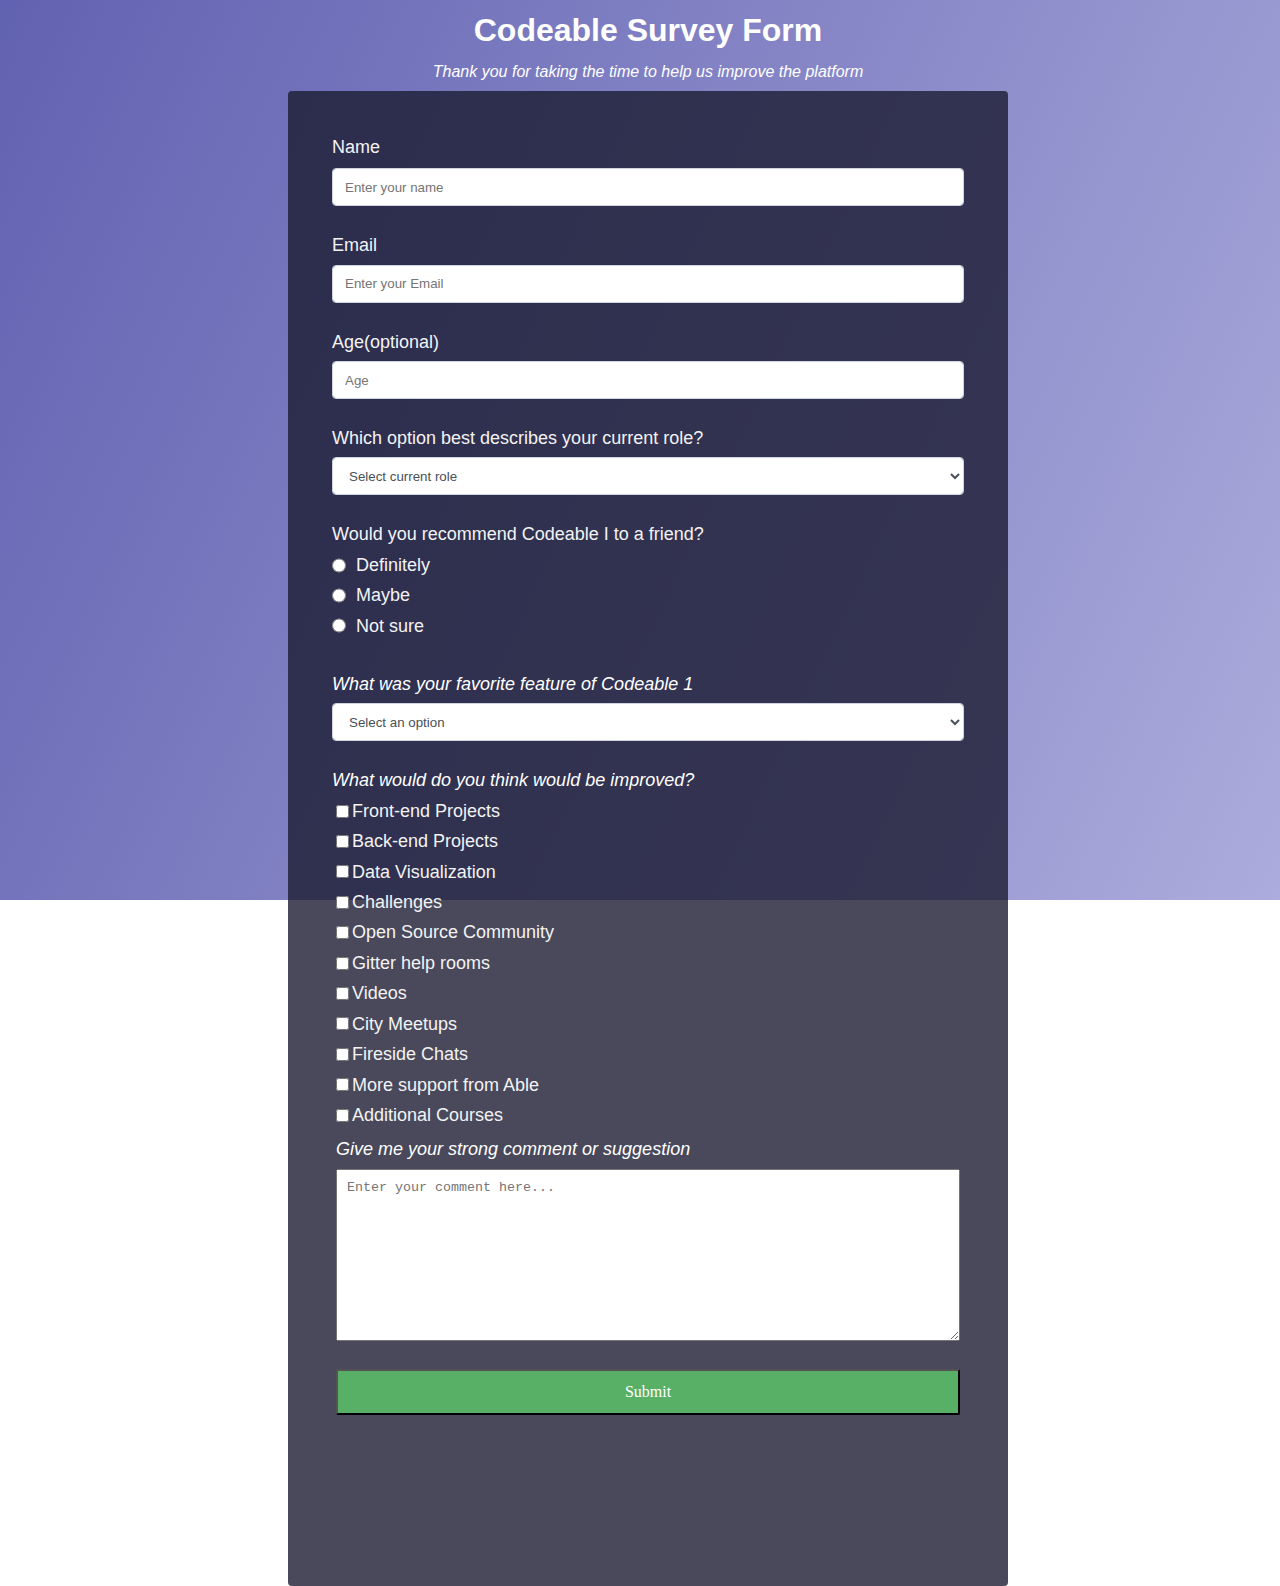
<file: buildSurveyForm/index.html>
<html lang="en">

<head>
  <meta charset="UTF-8">
  <meta name="viewport" content="width=device-width, initial-scale=1.0">
  <meta http-equiv="X-UA-Compatible" content="ie=edge">
  <link rel="stylesheet" href="styles.css">
  <title>Bootcamp Survey Form</title>
</head>

<body>
  <h1 id="title" class="text-center"> Codeable Survey Form </h1>
  <p id="description" class="descripton text-center">
    Thank you for taking the time to help us improve the platform</p>
  <form id="survey-form" action="">
    <div class="form-group">
      <label id="name-label" for="name">Name</label>
      <input type="text" name="name" id="name" class="form-control" placeholder="Enter your name" required>
    </div>
    <div class="form-group">
      <label id="email-label" for="email">Email</label>
      <input type="email" name="email" id="email" class="form-control" placeholder="Enter your Email" required>
    </div>
    <div class="form-group">
      <label id="number-label" for="number">Age(optional)</label>
      <input type="number" name="number" id="number" min="18" max="100" maxlength=2 class="form-control"
        placeholder="Age" required>
    </div>
    <div class="form-group">
      <label id="option-label" for="dropdown">Which option best describes your current role?</label>
      <select name="role" id="dropdown" class="form-control" required>
        <option disabled selected value>Select current role </option>
        <option value="student">Student</option>
        <option value="job">Full time Job</option>
        <option value="learner">Full time Learner</option>
        <option value="preferNO"> Prefer not to say</option>
        <option value="Other">Other</option>
      </select>
    </div>
    <div class="form-group">
      <label id="recommend-label" for="dropdown">Would you recommend Codeable I to a friend?</label>
      <label><input name="user_recommend" value="Definitely" type="radio" class="input-radio">Definitely</label>
      <label><input name="user_recommend" value="Maybe" type="radio" class="input-radio">Maybe</label>
      <label><input name="user_recommend" value="Not sure" type="radio" class="input-radio">Not sure</label>
    </div>
    <div class="form-group">
      <p>What was your favorite feature of Codeable 1</p>
      <select name="mostlike" id="most-like" class="form-control" required>
        <option disabled selected value>Select an option </option>
        <option value="student">New Friends</option>
        <option value="job">Irene's classes</option>
        <option value="learner">Full time Learner</option>
        <option value="preferNO"> Prefer not to say</option>
        <option value="Other">Other</option>
      </select>
    </div>
    <div class="form-group">
      <p> What would do you think would be improved? </p>
      <label><input name"prefer" value="Front-end Projects" type="checkbox" class="input-checkbox">Front-end
        Projects</label>
      <label><input name"prefer" value="Back-end Projects" type="checkbox" class="input-checkbox">Back-end
        Projects</label>
      <label><input name"prefer" value="Data Visualization" type="checkbox" class="input-checkbox">Data
        Visualization</label>
      <label><input name"prefer" value="Challenges" type="checkbox" class="input-checkbox">Challenges</label>
      <label><input name"prefer" value="Open Source Community" type="checkbox" class="input-checkbox">Open Source
        Community</label>
      <label><input name"prefer" value="Gitter help rooms" type="checkbox" class="input-checkbox">Gitter help
        rooms</label>
      <label><input name"prefer" value="Videos" type="checkbox" class="input-checkbox">Videos</label>
      <label><input name"prefer" value="City Meetups" type="checkbox" class="input-checkbox">City Meetups</label>
      <label><input name"prefer" value="Fireside Chats" type="checkbox" class="input-checkbox">Fireside Chats</label>
      <label><input name"prefer" value="Help from Able" type="checkbox" class="input-checkbox">More support from
        Able</label>
      <label><input name"prefer" value="Additional Courses" type="checkbox" class="input-checkbox">Additional
        Courses</label>
      <div class="form-group">
        <p>Give me your strong comment or suggestion </p><textarea class="input-textarea" name="comment" id="comments"
          placeholder="Enter your comment here..." cols="30" rows="10"></textarea>
      </div>
      <div class="form-group"><button type="submit" id="submit" class="submit-button">Submit</button></div>
    </div>
  </form>
</body>

</html>
</file>
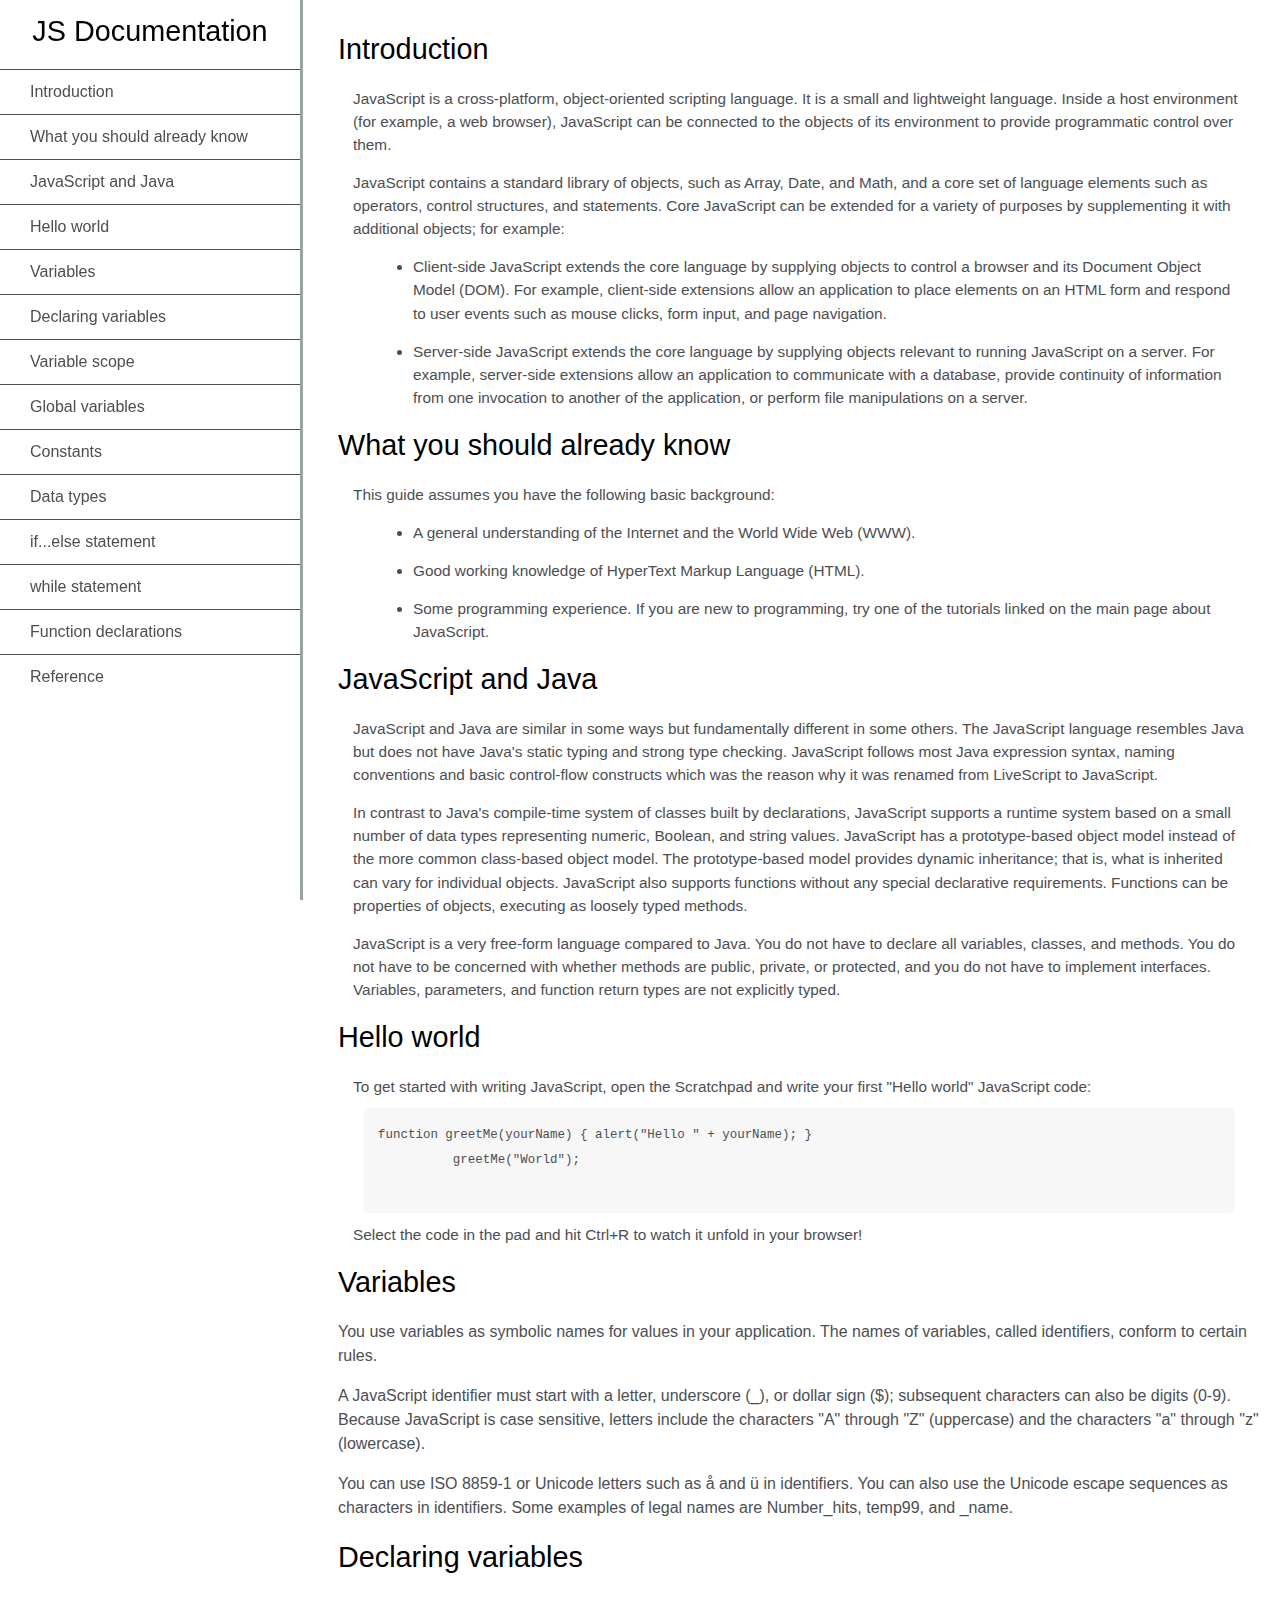
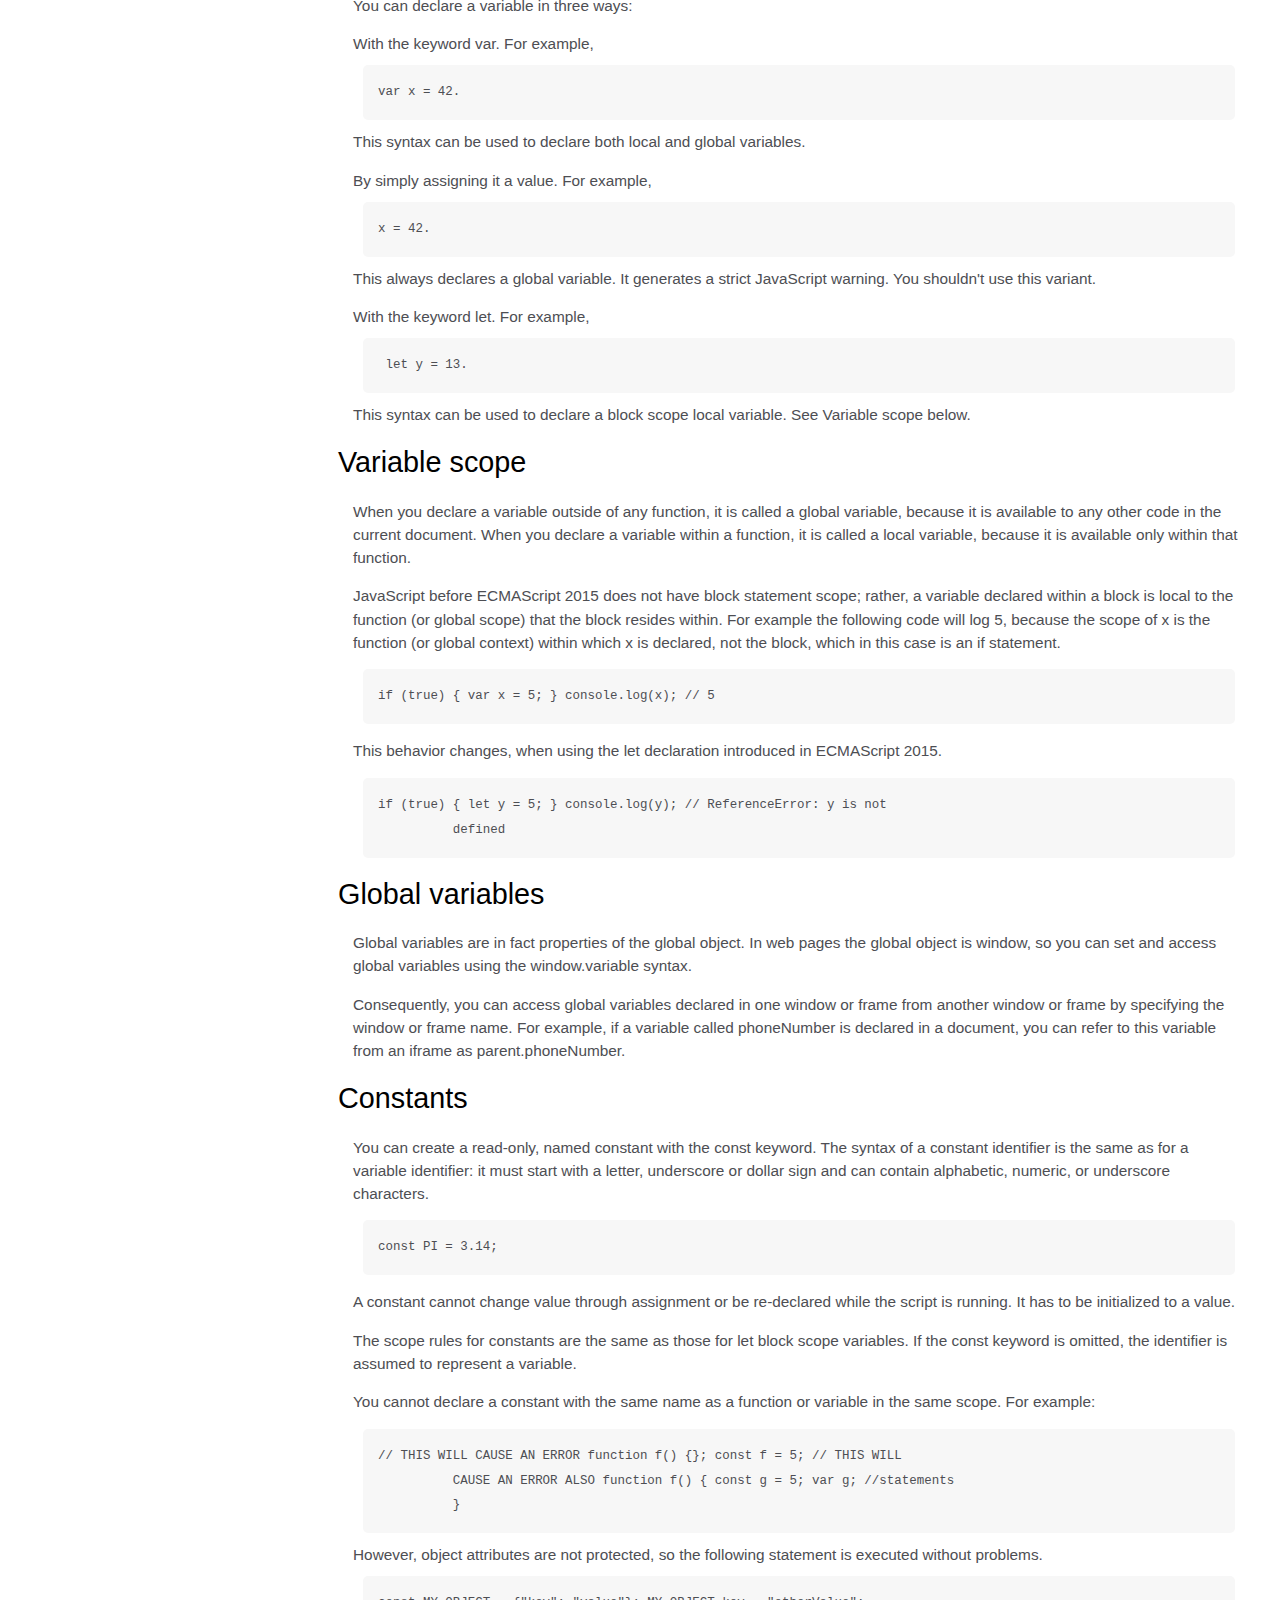
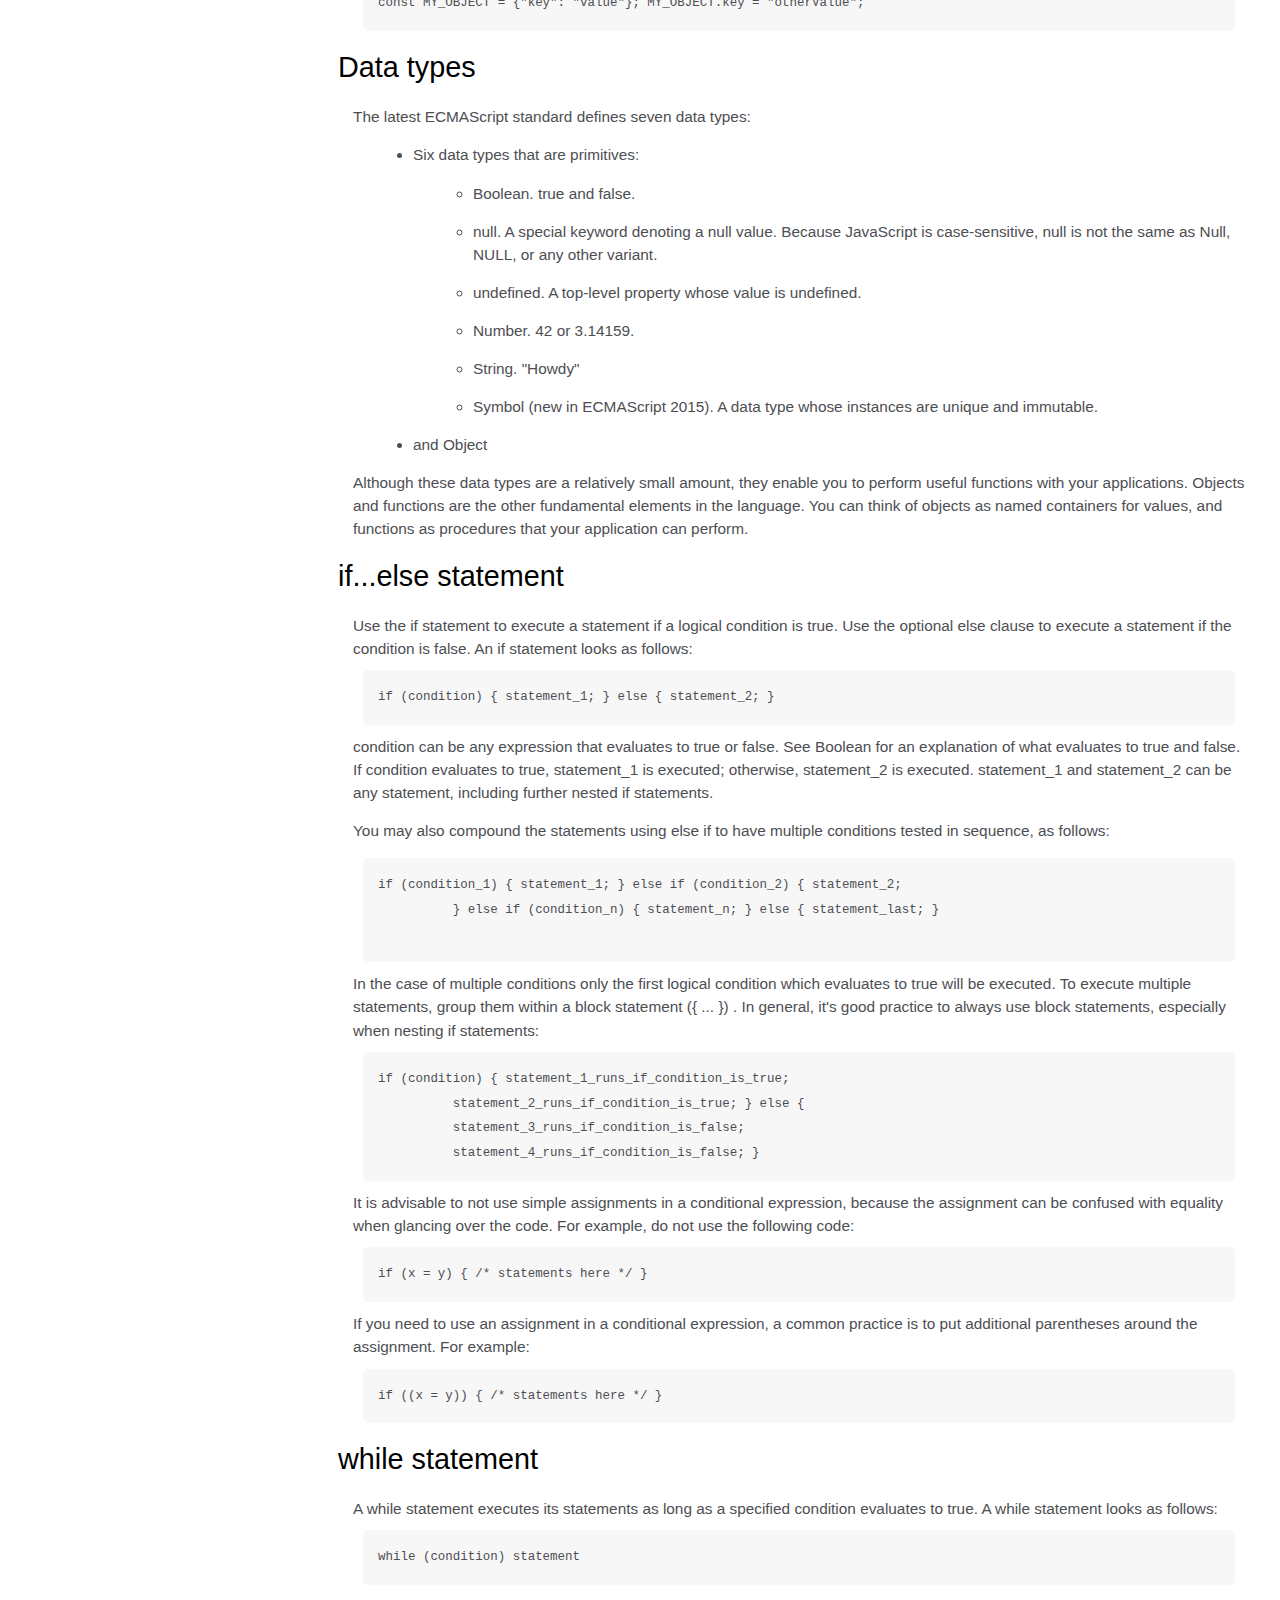
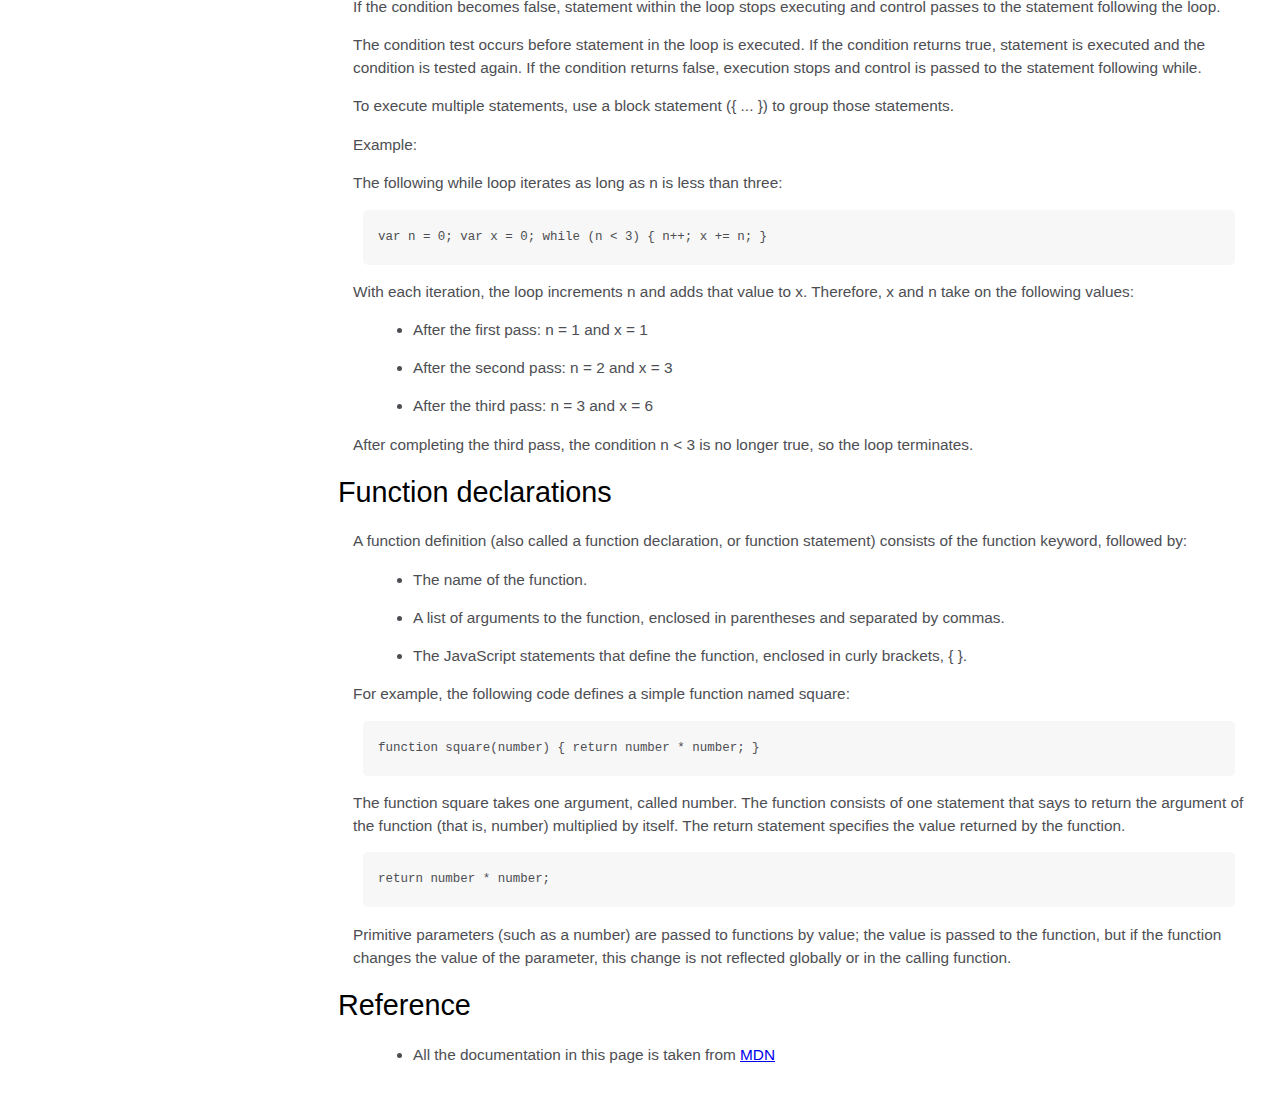
<file: techDocpage/index.html>
<html lang="en">

<head>
  <meta charset="UTF-8">
  <meta name="viewport" content="width=device-width, initial-scale=1.0">
  <link rel="stylesheet" href="style.css">
  <title>techDocpage</title>
</head>

<body>
  <nav id="navbar">
    <header>JS Documentation</header>
    <ul>
      <li><a class="nav-link" href="#Introduction">Introduction</a></li>
      <li>
        <a class="nav-link" href="#What_you_should_already_know">What you should already know</a>
      </li>
      <li>
        <a class="nav-link" href="#JavaScript_and_Java">JavaScript and Java</a>
      </li>
      <li><a class="nav-link" href="#Hello_world">Hello world</a></li>
      <li><a class="nav-link" href="#Variables">Variables</a></li>
      <li>
        <a class="nav-link" href="#Declaring_variables">Declaring variables</a>
      </li>
      <li><a class="nav-link" href="#Variable_scope">Variable scope</a></li>
      <li><a class="nav-link" href="#Global_variables">Global variables</a></li>
      <li><a class="nav-link" href="#Constants">Constants</a></li>
      <li><a class="nav-link" href="#Data_types">Data types</a></li>
      <li>
        <a class="nav-link" href="#if...else_statement">if...else statement</a>
      </li>
      <li><a class="nav-link" href="#while_statement">while statement</a></li>
      <li>
        <a class="nav-link" href="#Function_declarations">Function declarations</a>
      </li>
      <li><a class="nav-link" href="#Reference">Reference</a></li>
    </ul>
  </nav>
  <main id="main-doc">
    <section class="main-section" id="Introduction">
      <header>Introduction</header>
      <article>
        <p>
          JavaScript is a cross-platform, object-oriented scripting language. It
          is a small and lightweight language. Inside a host environment (for
          example, a web browser), JavaScript can be connected to the objects of
          its environment to provide programmatic control over them.
        </p>

        <p>
          JavaScript contains a standard library of objects, such as Array, Date,
          and Math, and a core set of language elements such as operators, control
          structures, and statements. Core JavaScript can be extended for a
          variety of purposes by supplementing it with additional objects; for
          example:
        </p>
        <ul>
          <li>
            Client-side JavaScript extends the core language by supplying objects
            to control a browser and its Document Object Model (DOM). For example,
            client-side extensions allow an application to place elements on an
            HTML form and respond to user events such as mouse clicks, form input,
            and page navigation.
          </li>
          <li>
            Server-side JavaScript extends the core language by supplying objects
            relevant to running JavaScript on a server. For example, server-side
            extensions allow an application to communicate with a database,
            provide continuity of information from one invocation to another of
            the application, or perform file manipulations on a server.
          </li>
        </ul>
      </article>
    </section>
    <section class="main-section" id="What_you_should_already_know">
      <header>What you should already know</header>
      <article>
        <p>This guide assumes you have the following basic background:</p>

        <ul>
          <li>
            A general understanding of the Internet and the World Wide Web (WWW).
          </li>
          <li>Good working knowledge of HyperText Markup Language (HTML).</li>
          <li>
            Some programming experience. If you are new to programming, try one of
            the tutorials linked on the main page about JavaScript.
          </li>
        </ul>
      </article>
    </section>
    <section class="main-section" id="JavaScript_and_Java">
      <header>JavaScript and Java</header>
      <article>
        <p>
          JavaScript and Java are similar in some ways but fundamentally different
          in some others. The JavaScript language resembles Java but does not have
          Java's static typing and strong type checking. JavaScript follows most
          Java expression syntax, naming conventions and basic control-flow
          constructs which was the reason why it was renamed from LiveScript to
          JavaScript.
        </p>

        <p>
          In contrast to Java's compile-time system of classes built by
          declarations, JavaScript supports a runtime system based on a small
          number of data types representing numeric, Boolean, and string values.
          JavaScript has a prototype-based object model instead of the more common
          class-based object model. The prototype-based model provides dynamic
          inheritance; that is, what is inherited can vary for individual objects.
          JavaScript also supports functions without any special declarative
          requirements. Functions can be properties of objects, executing as
          loosely typed methods.
        </p>
        <p>
          JavaScript is a very free-form language compared to Java. You do not
          have to declare all variables, classes, and methods. You do not have to
          be concerned with whether methods are public, private, or protected, and
          you do not have to implement interfaces. Variables, parameters, and
          function return types are not explicitly typed.
        </p>
      </article>
    </section>
    <section class="main-section" id="Hello_world">
      <header>Hello world</header>
      <article>
        To get started with writing JavaScript, open the Scratchpad and write your
        first "Hello world" JavaScript code:
        <code>function greetMe(yourName) { alert("Hello " + yourName); }
          greetMe("World");
        </code>

        Select the code in the pad and hit Ctrl+R to watch it unfold in your
        browser!
      </article>
    </section>
    <section class="main-section" id="Variables">
      <header>Variables</header>
      <p>
        You use variables as symbolic names for values in your application. The
        names of variables, called identifiers, conform to certain rules.
      </p>
      <p>
        A JavaScript identifier must start with a letter, underscore (_), or
        dollar sign ($); subsequent characters can also be digits (0-9). Because
        JavaScript is case sensitive, letters include the characters "A" through
        "Z" (uppercase) and the characters "a" through "z" (lowercase).
      </p>
      <p>
        You can use ISO 8859-1 or Unicode letters such as å and ü in identifiers.
        You can also use the Unicode escape sequences as characters in
        identifiers. Some examples of legal names are Number_hits, temp99, and
        _name.
      </p>
    </section>
    <section class="main-section" id="Declaring_variables">
      <header>Declaring variables</header>
      <article>
        You can declare a variable in three ways:
        <p>
          With the keyword var. For example, <code>var x = 42.</code> This syntax
          can be used to declare both local and global variables.
        </p>
        <p>
          By simply assigning it a value. For example, <code>x = 42.</code> This
          always declares a global variable. It generates a strict JavaScript
          warning. You shouldn't use this variant.
        </p>
        <p>
          With the keyword let. For example,<code> let y = 13.</code> This syntax
          can be used to declare a block scope local variable. See Variable scope
          below.
        </p>
      </article>
    </section>
    <section class="main-section" id="Variable_scope">
      <header>Variable scope</header>
      <article>
        <p>
          When you declare a variable outside of any function, it is called a
          global variable, because it is available to any other code in the
          current document. When you declare a variable within a function, it is
          called a local variable, because it is available only within that
          function.
        </p>

        <p>
          JavaScript before ECMAScript 2015 does not have block statement scope;
          rather, a variable declared within a block is local to the function (or
          global scope) that the block resides within. For example the following
          code will log 5, because the scope of x is the function (or global
          context) within which x is declared, not the block, which in this case
          is an if statement.
        </p>
        <code>if (true) { var x = 5; } console.log(x); // 5</code>
        <p>
          This behavior changes, when using the let declaration introduced in
          ECMAScript 2015.
        </p>

        <code>if (true) { let y = 5; } console.log(y); // ReferenceError: y is not
          defined</code>
      </article>
    </section>
    <section class="main-section" id="Global_variables">
      <header>Global variables</header>
      <article>
        <p>
          Global variables are in fact properties of the global object. In web
          pages the global object is window, so you can set and access global
          variables using the window.variable syntax.
        </p>

        <p>
          Consequently, you can access global variables declared in one window or
          frame from another window or frame by specifying the window or frame
          name. For example, if a variable called phoneNumber is declared in a
          document, you can refer to this variable from an iframe as
          parent.phoneNumber.
        </p>
      </article>
    </section>
    <section class="main-section" id="Constants">
      <header>Constants</header>
      <article>
        <p>
          You can create a read-only, named constant with the const keyword. The
          syntax of a constant identifier is the same as for a variable
          identifier: it must start with a letter, underscore or dollar sign and
          can contain alphabetic, numeric, or underscore characters.
        </p>

        <code>const PI = 3.14;</code>
        <p>
          A constant cannot change value through assignment or be re-declared
          while the script is running. It has to be initialized to a value.
        </p>

        <p>
          The scope rules for constants are the same as those for let block scope
          variables. If the const keyword is omitted, the identifier is assumed to
          represent a variable.
        </p>

        <p>
          You cannot declare a constant with the same name as a function or
          variable in the same scope. For example:
        </p>

        <code>// THIS WILL CAUSE AN ERROR function f() {}; const f = 5; // THIS WILL
          CAUSE AN ERROR ALSO function f() { const g = 5; var g; //statements
          }</code>
        However, object attributes are not protected, so the following statement
        is executed without problems.
        <code>const MY_OBJECT = {"key": "value"}; MY_OBJECT.key = "otherValue";</code>
      </article>
    </section>
    <section class="main-section" id="Data_types">
      <header>Data types</header>
      <article>
        <p>The latest ECMAScript standard defines seven data types:</p>
        <ul>
          <li>
            <p>Six data types that are primitives:</p>
            <ul>
              <li>Boolean. true and false.</li>
              <li>
                null. A special keyword denoting a null value. Because JavaScript
                is case-sensitive, null is not the same as Null, NULL, or any
                other variant.
              </li>
              <li>undefined. A top-level property whose value is undefined.</li>
              <li>Number. 42 or 3.14159.</li>
              <li>String. "Howdy"</li>
              <li>
                Symbol (new in ECMAScript 2015). A data type whose instances are
                unique and immutable.
              </li>
            </ul>
          </li>

          <li>and Object</li>
        </ul>
        Although these data types are a relatively small amount, they enable you
        to perform useful functions with your applications. Objects and functions
        are the other fundamental elements in the language. You can think of
        objects as named containers for values, and functions as procedures that
        your application can perform.
      </article>
    </section>
    <section class="main-section" id="if...else_statement">
      <header>if...else statement</header>
      <article>
        Use the if statement to execute a statement if a logical condition is
        true. Use the optional else clause to execute a statement if the condition
        is false. An if statement looks as follows:

        <code>if (condition) { statement_1; } else { statement_2; }</code>
        condition can be any expression that evaluates to true or false. See
        Boolean for an explanation of what evaluates to true and false. If
        condition evaluates to true, statement_1 is executed; otherwise,
        statement_2 is executed. statement_1 and statement_2 can be any statement,
        including further nested if statements.
        <p>
          You may also compound the statements using else if to have multiple
          conditions tested in sequence, as follows:
        </p>
        <code>if (condition_1) { statement_1; } else if (condition_2) { statement_2;
          } else if (condition_n) { statement_n; } else { statement_last; }
        </code>
        In the case of multiple conditions only the first logical condition which
        evaluates to true will be executed. To execute multiple statements, group
        them within a block statement ({ ... }) . In general, it's good practice
        to always use block statements, especially when nesting if statements:

        <code>if (condition) { statement_1_runs_if_condition_is_true;
          statement_2_runs_if_condition_is_true; } else {
          statement_3_runs_if_condition_is_false;
          statement_4_runs_if_condition_is_false; }</code>
        It is advisable to not use simple assignments in a conditional expression,
        because the assignment can be confused with equality when glancing over
        the code. For example, do not use the following code:
        <code>if (x = y) { /* statements here */ }</code> If you need to use an
        assignment in a conditional expression, a common practice is to put
        additional parentheses around the assignment. For example:

        <code>if ((x = y)) { /* statements here */ }</code>
      </article>
    </section>
    <section class="main-section" id="while_statement">
      <header>while statement</header>
      <article>
        A while statement executes its statements as long as a specified condition
        evaluates to true. A while statement looks as follows:

        <code>while (condition) statement</code> If the condition becomes false,
        statement within the loop stops executing and control passes to the
        statement following the loop.

        <p>
          The condition test occurs before statement in the loop is executed. If
          the condition returns true, statement is executed and the condition is
          tested again. If the condition returns false, execution stops and
          control is passed to the statement following while.
        </p>

        <p>
          To execute multiple statements, use a block statement ({ ... }) to group
          those statements.
        </p>

        Example:

        <p>The following while loop iterates as long as n is less than three:</p>

        <code>var n = 0; var x = 0; while (n &lt; 3) { n++; x += n; }</code>
        <p>
          With each iteration, the loop increments n and adds that value to x.
          Therefore, x and n take on the following values:
        </p>

        <ul>
          <li>After the first pass: n = 1 and x = 1</li>
          <li>After the second pass: n = 2 and x = 3</li>
          <li>After the third pass: n = 3 and x = 6</li>
        </ul>
        <p>
          After completing the third pass, the condition n &lt; 3 is no longer
          true, so the loop terminates.
        </p>
      </article>
    </section>
    <section class="main-section" id="Function_declarations">
      <header>Function declarations</header>
      <article>
        A function definition (also called a function declaration, or function
        statement) consists of the function keyword, followed by:

        <ul>
          <li>The name of the function.</li>
          <li>
            A list of arguments to the function, enclosed in parentheses and
            separated by commas.
          </li>
          <li>
            The JavaScript statements that define the function, enclosed in curly
            brackets, { }.
          </li>
        </ul>
        <p>
          For example, the following code defines a simple function named square:
        </p>

        <code>function square(number) { return number * number; }</code>
        <p>
          The function square takes one argument, called number. The function
          consists of one statement that says to return the argument of the
          function (that is, number) multiplied by itself. The return statement
          specifies the value returned by the function.
        </p>
        <code>return number * number;</code>
        <p>
          Primitive parameters (such as a number) are passed to functions by
          value; the value is passed to the function, but if the function changes
          the value of the parameter, this change is not reflected globally or in
          the calling function.
        </p>
      </article>
    </section>
    <section class="main-section" id="Reference">
      <header>Reference</header>
      <article>
        <ul>
          <li>
            All the documentation in this page is taken from
            <a href="https://developer.mozilla.org/en-US/docs/Web/JavaScript/Guide" target="_blank">MDN</a>
          </li>
        </ul>
      </article>
    </section>
  </main>
</body>

</html>
</file>
<file: buildSurveyForm/styles.css>
h1 {
  margin: 0px 0px 8px;
  font-size: 32px;
  font-weight: 400px;
}
.text-center {
  text-align: center;
}
p {
  font-style: italic;
  font-family: 18px Poppins, sans-serif;
  font-weight: 200;
  margin: 0px 0px 8px;
  color: white;
}
.description text-center {
  font-style: italic;
  font-weight: 400;
  text-shadow: 1px 1px 1px rgba(0, 0, 0, 0.4);
}
body {
  display: block;
  top: 0;
  left: 0;
  height: 100%;
  width: 100%;
  background-image: linear-gradient(
      115deg,
      rgba(58, 58, 158, 0.8),
      rgba(136, 136, 206, 0.7)
    ),
    url(https://cdn.freecodecamp.org/testable-projects-fcc/images/survey-form-background.jpeg);
  background-repeat: no-repeat;
  background-size: cover;
  background-attachment: fixed;
  box-sizing: border-box;
  font-family: Poppins, sans-serif;
  font-size: 1rem;
  font-weight: 400;
  line-height: 1.4;
  color: white;
}

#survey-form {
  background-color: rgba(27, 27, 50, 0.8);
  margin: 0px auto;
  width: 720px;
  border-bottom-left-radius: 4px;
  border-bottom-right-radius: 4px;
  border-top-left-radius: 4px;
  border-top-right-radius: 4px;
  box-sizing: border-box;
  color: rgb(243, 243, 243);
  font-family: Poppins, sans-serif;
  font-size: 18px;
  font-weight: 400;
  height: 1495px;
  line-height: 22.4px;
  padding: 40px;
}
.form-group {
  margin: 0px 0px 20px;
  padding: 4px;
}
label {
  display: flex;
  align-items: center;
  margin-bottom: 0.5rem;
}
#name-label {
  height: 25px;
  width: 632px;
  margin: 0px 0px 8px;
  line-height: 25.2px;
}
.input-radio {
  margin: 0px 10px 0px 0px;
  background-color: white;
  width: 14;
  height: 15;
}
.form-control {
  display: block;
  width: 100%;
  height: 2.375rem;
  padding: 0.375rem 0.75rem;
  color: #495057;
  background-color: #fff;
  background-clip: padding-box;
  border: 1px solid #ced4da;
  border-radius: 0.25rem;
  transition: border-color 0.15s ease-in-out, box-shadow 0.15s ease-in-out;
}
textarea {
  min-height: 120px;
  width: 100%;
  padding: 0.625rem;
  resize: vertical;
}
.submit-button {
  background-color: #58b066;
  border-radius: 2px;
  color: white;
  cursor: pointer;
  padding: 12px;
  width: 100%;
  font: 16px Poppins, san-serif;
}
</file>
<file: techDocpage/style.css>
html,
body {
  min-width: 290px;
  color: #4d4e53;
  background-color: #ffffff;
  font-family: "Open Sans", Arial, sans-serif;
  line-height: 1.5;
}

#navbar {
  position: fixed;
  min-width: 290px;
  top: 0px;
  left: 0px;
  width: 300px;
  height: 100%;
  border-right: solid;
  border-color: rgba(0, 22, 22, 0.4);
}

header {
  color: black;
  margin: 10px;
  text-align: center;
  font-size: 1.8em;
  font-weight: thin;
}

#main-doc header {
  text-align: left;
  margin: 0px;
}

#navbar ul {
  height: 88%;
  padding: 0;
  overflow-y: auto;
  overflow-x: hidden;
}

#navbar li {
  color: #4d4e53;
  border-top: 1px solid;
  list-style: none;
  position: relative;
  width: 100%;
}

#navbar a {
  display: block;
  padding: 10px 30px;
  color: #4d4e53;
  text-decoration: none;
  cursor: pointer;
}

#main-doc {
  position: absolute;
  margin-left: 310px;
  padding: 20px;
  margin-bottom: 110px;
}

section article {
  color: #4d4e53;
  margin: 15px;
  font-size: 0.96em;
}

section li {
  margin: 15px 0px 0px 20px;
}

code {
  display: block;
  text-align: left;
  white-space: pre;
  position: relative;
  word-break: normal;
  word-wrap: normal;
  line-height: 2;
  background-color: #f7f7f7;
  padding: 15px;
  margin: 10px;
  border-radius: 5px;
}

@media only screen and (max-width: 815px) {
  /* For mobile phones: */
  #navbar ul {
    border: 1px solid;
    height: 207px;
  }

  #navbar {
    background-color: white;
    position: absolute;
    top: 0;
    padding: 0;
    margin: 0;
    width: 100%;
    max-height: 275px;
    border: none;
    z-index: 1;
    border-bottom: 2px solid;
  }

  #main-doc {
    position: relative;
    margin-left: 0px;
    margin-top: 270px;
  }
}

@media only screen and (max-width: 400px) {
  #main-doc {
    margin-left: -10px;
  }

  code {
    margin-left: -20px;
    width: 100%;
    padding: 15px;
    padding-left: 10px;
    padding-right: 45px;
    min-width: 233px;
  }
}
</file>
